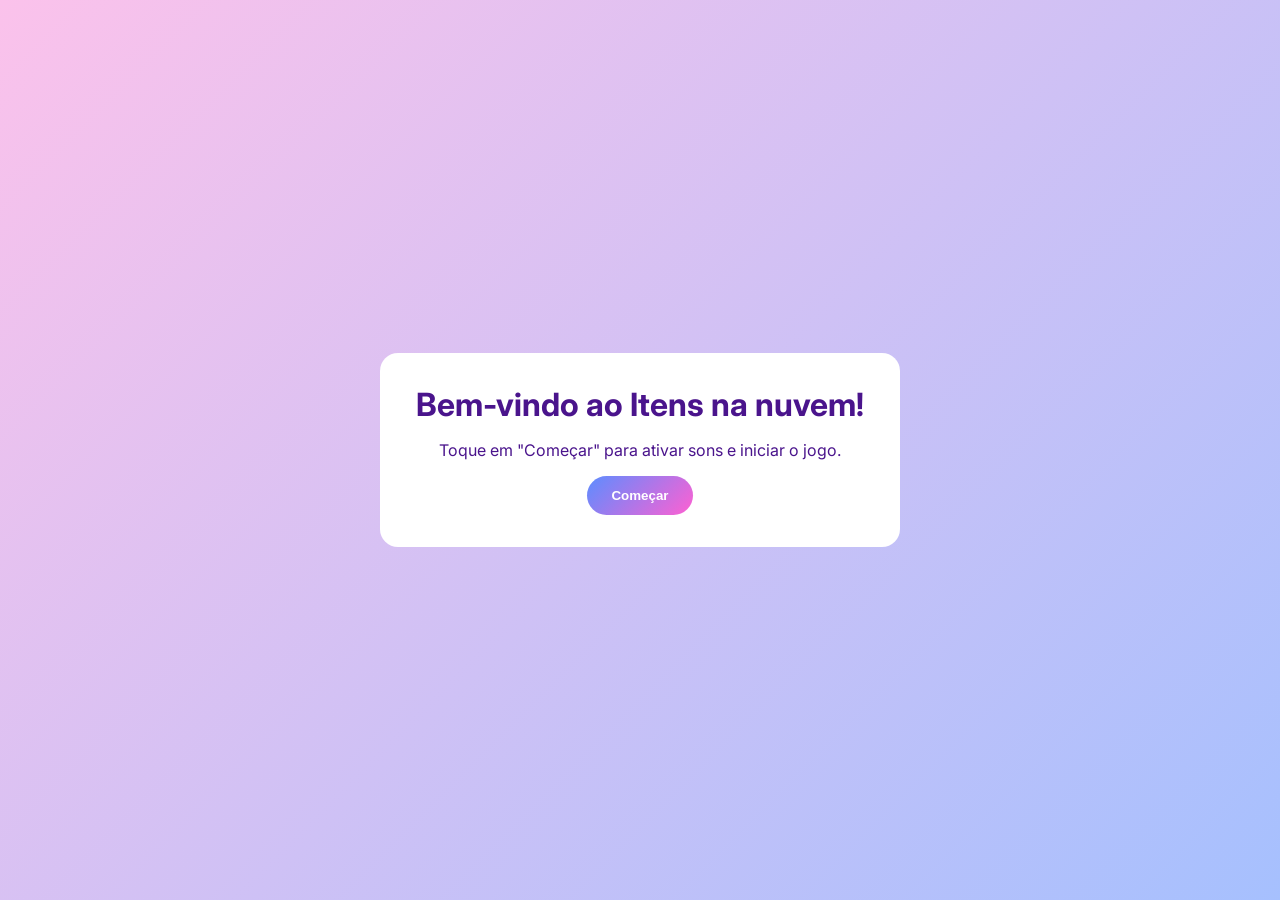
<file: arrastaresoltar.html>
<!doctype html>
<html lang="pt-BR">
<head>
<meta charset="utf-8" />
<meta name="viewport" content="width=device-width,initial-scale=1,viewport-fit=cover" />
<title>Itens na nuvem</title>

<!-- PWA meta -->
<link rel="manifest" href="manifest.json">
<meta name="theme-color" content="#a7d0f3"/>
<link rel="icon" href="icons/icon-192.png">

<!-- Fonts -->
<link href="https://fonts.googleapis.com/css2?family=Inter:wght@400;700;900&display=swap" rel="stylesheet">

<style>
:root{
  --bg1:#a7d0f3; --bg2:#e8c7ff; --accent1:#4a148c; --accent2:#6a1b9a;
  --card-bg: rgba(255,255,255,0.55);
  --glass: rgba(255,255,255,0.25);
}
*{box-sizing:border-box}
html,body{height:100%; margin:0; padding:0; font-family:Inter,system-ui,-apple-system,"Segoe UI",Roboto; background:linear-gradient(135deg,var(--bg1),var(--bg2)); color:var(--accent1); -webkit-font-smoothing:antialiased; -moz-osx-font-smoothing:grayscale;}
a{color:inherit; text-decoration:none}

/* Layout */
.wrapper{min-height:100vh; display:flex; align-items:center; justify-content:center; padding:2vmax;}
.game-card{
  width:min(1100px,96%);
  background:var(--card-bg); border-radius:20px; padding:clamp(18px,3vw,36px);
  box-shadow:0 20px 40px rgba(0,0,0,0.12); backdrop-filter: blur(8px);
  display:flex; flex-direction:column; align-items:center;
}
.header{width:100%; display:flex; align-items:center; justify-content:space-between; gap:1rem; margin-bottom:1rem;}
.title{font-size:clamp(1.6rem,3.2vw,2.4rem); font-weight:900; color:var(--accent1); text-align:center; flex:1}
.controls{display:flex; gap:0.75rem; align-items:center}
.icon-btn{width:56px;height:56px;border-radius:50%;border:none!important;background:linear-gradient(135deg,#e0aaff,#aa22ff); color:#fff; display:grid;place-items:center; box-shadow:0 6px 15px rgba(0,0,0,0.2); cursor:pointer}
.icon-btn:active{transform:scale(.96)}
.start-overlay{position:fixed; inset:0; display:flex; align-items:center; justify-content:center; background:linear-gradient(135deg,#fbc2eb,#a6c0fe); z-index:999; transition:opacity .25s}
.start-card{background:white;padding:2rem;border-radius:18px;text-align:center; max-width:520px; width:90%}
.start-card h1{margin:0 0 1rem 0; color:#4a148c}
.start-card button{background:linear-gradient(135deg,#5c8dff,#ff60d2); color:white;border:none;padding:12px 24px;border-radius:999px; font-weight:700; cursor:pointer}

/* Main area */
.main-game{display:flex; gap:clamp(1rem,4vw,3rem); align-items:flex-start; width:100%; flex-wrap:wrap; justify-content:center}
.cloud-wrap{flex:1; min-width:260px; display:flex; justify-content:center; align-items:center}
#cloud-container{position:relative; width:min(540px,70%); max-width:640px; height:min(260px,35vh); display:flex; align-items:center; justify-content:center; transition:box-shadow .25s; border-radius:18px; background:transparent}
#cloud-bg{width:100%; height:100%; object-fit:contain; pointer-events:none}
#cloud-item{position:absolute; width:min(220px,40%); height:auto; transform:translateY(-10%); opacity:.35; transition:opacity .3s, transform .25s; pointer-events:none}

/* options */
.options{display:flex; gap:clamp(1rem,5vw,3rem); flex:1; justify-content:center; flex-wrap:wrap}
.option{
  width:min(170px,22vw); height:min(170px,22vw); border-radius:18px; display:flex; align-items:center; justify-content:center;
  background:linear-gradient(145deg,#bbfffe,#d0d7fd);
  box-shadow:6px 6px 18px rgba(0,0,0,0.12), -6px -6px 18px rgba(255,255,255,0.6);
  cursor:grab; touch-action:none; user-select:none; -webkit-user-select:none;
  transition:transform .18s, box-shadow .18s, opacity .2s;
}
.option:active{cursor:grabbing; transform:scale(.98)}
.option img{max-width:80%; max-height:80%}
.option.hidden{opacity:0; pointer-events:none; transform:scale(.95)}

/* instruction */
.instruction{width:100%; text-align:center; font-weight:700; color:var(--accent2); margin:14px 0 6px 0}

/* robot */
#robot{position:relative; width:100%; max-width:420px; height:auto; margin-top:6px; transition:transform .2s}
#robot.dance{animation:dance 1s ease}
@keyframes dance{0%{transform:rotate(0)}25%{transform:rotate(12deg)}50%{transform:rotate(-12deg)}75%{transform:rotate(12deg)}100%{transform:rotate(0)}}

/* lockscreen */
.lock-screen{position:fixed; inset:0; display:none; align-items:center; justify-content:center; background:rgba(0,0,0,0.6); z-index:2000}
.lock-box{background:var(--glass); padding:20px;border-radius:16px;max-width:340px;width:90%; text-align:center; border:1px solid rgba(255,255,255,0.28)}
.lock-box input{padding:10px;border-radius:10px;border:2px solid #f2e2ff;background:#f8f0ff;width:100%;}

/* responsive tweaks */
@media (max-width:720px){
  .game-card{padding:16px}
  .title{font-size:1.4rem}
  .options{gap:12px}
  .option{width:110px;height:110px;border-radius:14px}
  #cloud-item{width:120px}
  #robot{max-width:260px}
}
</style>
</head>
<body>

<div class="wrapper">
  <div class="game-card" role="application" aria-label="Jogo Arraste o item para a nuvem">
    <div class="header">
      <a href="Jogos.html" class="icon-btn" aria-label="Voltar">⬅</a>
      <div class="title">Arraste o item para a nuvem!</div>
      <div class="controls">
        <button id="installBtn" class="icon-btn" aria-label="Instalar">⤓</button>
        <button id="restart-button" class="icon-btn" aria-label="Reiniciar">⟳</button>
      </div>
    </div>

    <div class="instruction" id="instruction-text">Arraste a música para a nuvem.</div>

    <div class="main-game">
      <div class="cloud-wrap">
        <div id="cloud-container" aria-label="Alvo da nuvem">
          <img id="cloud-bg" src="nuvem2.png" alt="Nuvem">
          <img id="cloud-item" src="" alt="Item esperado" aria-hidden="true">
        </div>
      </div>

      <div class="options" id="options">
        <div class="option" id="music" role="button" tabindex="0" aria-label="Música" data-type="music">
          <img src="musica2.png" alt="">
        </div>
        <div class="option" id="photo" role="button" tabindex="0" aria-label="Foto" data-type="photo">
          <img src="foto2.png" alt="">
        </div>
        <div class="option" id="game" role="button" tabindex="0" aria-label="Videogame" data-type="game">
          <img src="videogame2.png" alt="">
        </div>
      </div>
    </div>

    <div id="robot-area" style="display:flex;justify-content:center;"></div>
  </div>
</div>

<!-- Start overlay (required for audio autoplay user gesture) -->
<div id="start-screen" class="start-overlay" aria-hidden="false">
  <div class="start-card">
    <h1>Bem-vindo ao Itens na nuvem!</h1>
    <p style="margin:0 0 1rem">Toque em "Começar" para ativar sons e iniciar o jogo.</p>
    <button id="start-game-btn">Começar</button>
  </div>
</div>

<!-- Lock screen (parental) -->
<div class="lock-screen" id="lock-screen" aria-hidden="true">
  <div class="lock-box" role="dialog" aria-modal="true" aria-label="Painel parental">
    <p style="margin:0;color:#6a0dad;font-weight:600">Painel Parental</p>
    <h2 style="margin:.5rem 0 0 0;color:var(--accent1)">Tempo esgotado!</h2>
    <p style="margin:.5rem 0">Digite a senha para continuar jogando:</p>
    <input type="password" id="unlockPassword" placeholder="Senha">
    <button style="margin-top:8px;padding:10px;border-radius:10px;background:linear-gradient(135deg,#a6c0fe,#fbc2eb);border:none;color:white;font-weight:700" onclick="unlockGame()">Desbloquear</button>
    <p id="unlockFeedback" style="color:red;font-weight:bold;margin-top:8px;"></p>
  </div>
</div>

<!-- Sounds (preload but won't autoplay until user gesture) -->
<audio id="victory-sound" src="itenscarregados.mp3" preload="auto"></audio>
<audio id="correct-sound" src="itemcorreto.mp3" preload="auto"></audio>
<audio id="wrong-sound" src="itemerrado.mp3" preload="auto"></audio>
<audio id="robot-music-sound" src="robomusica.mp3" preload="auto"></audio>
<audio id="robot-photo-sound" src="robofoto.mp3" preload="auto"></audio>
<audio id="robot-game-sound" src="robojogo.mp3" preload="auto"></audio>
<audio id="entrance-sound" src="oqueenuvem.mp3" preload="auto"></audio>
<audio id="after-sound" src="conecteoscabos.mp3" preload="auto"></audio>

<script>
/* ========== Configurações ========== */
const sequence = ['music','photo','game'];
const itemImages = { music: 'musica2.png', photo: 'foto2.png', game: 'videogame2.png' };
const instructionSequence = [
  'Arraste a música para a nuvem.',
  'Agora, arraste a foto para a nuvem.',
  'Por fim, arraste o videogame para a nuvem.'
];
const robotGifs = { music: 'robodanca (3).gif', photo: 'robofoto.gif', game: 'robojogo.gif' };

let current = 0;
let robot = null;
let currentRobotSound = null;
let startScreen = document.getElementById('start-screen');

/* Setup initial */
const cloudItem = document.getElementById('cloud-item');
const cloudContainer = document.getElementById('cloud-container');
const instructionText = document.getElementById('instruction-text');
cloudItem.src = itemImages[sequence[current]];
cloudItem.style.opacity = '.35';
instructionText.textContent = instructionSequence[current];

/* Audio references */
const sounds = {
  correct: document.getElementById('correct-sound'),
  wrong: document.getElementById('wrong-sound'),
  robotMusic: document.getElementById('robot-music-sound'),
  robotPhoto: document.getElementById('robot-photo-sound'),
  robotGame: document.getElementById('robot-game-sound'),
  entrance: document.getElementById('entrance-sound'),
  after: document.getElementById('after-sound'),
  victory: document.getElementById('victory-sound')
};

/* Ensure audio will play only after user gesture: start button */
document.getElementById('start-game-btn').addEventListener('click', async () => {
  startScreen.style.display = 'none';
  // try play entrance sounds in chain
  try {
    await sounds.entrance.play();
    sounds.entrance.onended = () => sounds.after.play().catch(()=>{});
  } catch(e){ /* autoplay blocked */ }
  // start parental timer if set
  if(localStorage.getItem('gameLimit') && localStorage.getItem('gameStart')) startTimerGame();
});

/* ========== Drag & Touch handling (robust) ========== */
const optionsWrap = document.getElementById('options');
let dragging = null;
let offsetX=0, offsetY=0;

function onOptionPointerDown(e){
  const target = e.currentTarget;
  e.preventDefault();
  dragging = target;
  target.setPointerCapture(e.pointerId);
  target.classList.add('dragging');
  const rect = target.getBoundingClientRect();
  offsetX = (e.clientX || e.touches?.[0]?.clientX) - rect.left;
  offsetY = (e.clientY || e.touches?.[0]?.clientY) - rect.top;
  target.style.position = 'fixed';
  target.style.zIndex = 9999;
  moveDragged(e);
}
function moveDragged(e){
  if(!dragging) return;
  const clientX = (e.clientX !== undefined) ? e.clientX : (e.touches && e.touches[0].clientX);
  const clientY = (e.clientY !== undefined) ? e.clientY : (e.touches && e.touches[0].clientY);
  dragging.style.left = (clientX - offsetX) + 'px';
  dragging.style.top = (clientY - offsetY) + 'px';
}
function endDragged(e){
  if(!dragging) return;
  // check drop over cloud
  const clientX = (e.clientX !== undefined) ? e.clientX : (e.changedTouches && e.changedTouches[0].clientX);
  const clientY = (e.clientY !== undefined) ? e.clientY : (e.changedTouches && e.changedTouches[0].clientY);
  const elements = document.elementsFromPoint(clientX, clientY);
  const cloudAtPoint = elements.find(el => el === cloudContainer || el.id === 'cloud-bg' || el.id === 'cloud-container');
  const id = dragging.id;
  dragging.style.position = '';
  dragging.style.left = '';
  dragging.style.top = '';
  dragging.style.zIndex = '';
  dragging.classList.remove('dragging');

  if(currentRobotSound){
    currentRobotSound.loop=false;
    currentRobotSound.pause();
    currentRobotSound.currentTime=0;
    currentRobotSound=null;
  }

  if(cloudAtPoint){
    handleDrop(id);
  }
  dragging = null;
}

/* Add pointer listeners to each option */
document.querySelectorAll('.option').forEach(opt=>{
  opt.addEventListener('pointerdown', onOptionPointerDown);
  opt.addEventListener('pointermove', moveDragged);
  opt.addEventListener('pointerup', endDragged);
  opt.addEventListener('pointercancel', endDragged);

  // keyboard accessibility: press Enter to "drop" on target (useful for a11y)
  opt.addEventListener('keydown', (ev)=>{
    if(ev.key === 'Enter' || ev.key === ' '){
      ev.preventDefault();
      // simulate drop if focused on cloud (we assume order)
      const type = opt.dataset.type || opt.id;
      handleDrop(type);
    }
  });
});

/* Also support native dragstart for desktop pointer */
document.querySelectorAll('.option').forEach(item=>{
  item.setAttribute('draggable','true');
  item.addEventListener('dragstart', e=>{
    e.dataTransfer.setData('text/plain', e.currentTarget.id);
    // create ghost image minimal
    const ghost = e.currentTarget.cloneNode(true);
    ghost.style.position='absolute'; ghost.style.top='-9999px';
    document.body.appendChild(ghost);
    e.dataTransfer.setDragImage(ghost, ghost.offsetWidth/2, ghost.offsetHeight/2);
    setTimeout(()=>document.body.removeChild(ghost),0);
  });
});
cloudContainer.addEventListener('dragover', e=>e.preventDefault());
cloudContainer.addEventListener('drop', e=>{
  e.preventDefault();
  const id = e.dataTransfer.getData('text/plain');
  handleDrop(id);
});

function handleDrop(id){
  const draggedElement = document.getElementById(id) || document.querySelector(`.option[data-type="${id}"]`);
  if(!draggedElement) return;

  if(id === sequence[current]){
    sounds.correct.play().catch(()=>{});
    // robot
    if(!robot){
      robot = document.createElement('img');
      robot.id = 'robot';
      robot.src = robotGifs[id];
      robot.alt = '';
      document.getElementById('robot-area').appendChild(robot);
    } else {
      robot.src = robotGifs[id];
    }
    robot.classList.add('dance');
    setTimeout(()=>robot.classList.remove('dance'),900);

    if(id === 'music') currentRobotSound = sounds.robotMusic;
    if(id === 'photo') currentRobotSound = sounds.robotPhoto;
    if(id === 'game') currentRobotSound = sounds.robotGame;

    currentRobotSound.currentTime = 0;
    currentRobotSound.loop = true;
    currentRobotSound.play().catch(()=>{});

    cloudContainer.classList.add('correct');
    setTimeout(()=>cloudContainer.classList.remove('correct'),300);

    cloudItem.src = itemImages[id];
    cloudItem.style.opacity = '1';
    draggedElement.classList.add('hidden');
    current++;

    if(current < sequence.length){
      setTimeout(()=>{
        cloudItem.src = itemImages[sequence[current]];
        cloudItem.style.opacity = '.35';
        instructionText.textContent = instructionSequence[current];
      }, 1400);
    } else {
      // vitória: registra histórico e toca som
      sounds.victory.play().catch(()=>{});
      recordHistory();
      // partículas leves
      spawnParticles();
    }
  } else {
    sounds.wrong.play().catch(()=>{});
    // pequena vibração (mobile)
    if(navigator.vibrate) navigator.vibrate(80);
  }
}

/* PARTICULAS SIMPLES */
function spawnParticles(){
  const count = 20;
  for(let i=0;i<count;i++){
    const p = document.createElement('div');
    p.className = 'particle';
    p.style.position='fixed';
    p.style.left = (window.innerWidth/2 + (Math.random()-0.5)*300) + 'px';
    p.style.top = (window.innerHeight/2 + (Math.random()-0.5)*200) + 'px';
    p.style.width = p.style.height = (8 + Math.random()*8) + 'px';
    p.style.borderRadius = '50%';
    p.style.background = `hsl(${Math.random()*360} 70% 60%)`;
    p.style.opacity = '0.9';
    p.style.transition = `transform ${1+Math.random()}s linear, opacity 1s ease`;
    document.body.appendChild(p);
    requestAnimationFrame(()=> {
      p.style.transform = `translateY(${200 + Math.random()*200}px) translateX(${(Math.random()-0.5)*200}px)`;
      p.style.opacity = '0';
    });
    setTimeout(()=>p.remove(), 1600);
  }
}

/* HISTORY */
function recordHistory(){
  const gameName = "Arrastar e soltar";
  let historico = JSON.parse(localStorage.getItem("gameHistory")) || {};
  if (!historico[gameName]) historico[gameName] = { plays:0 };
  historico[gameName].plays += 1;
  localStorage.setItem("gameHistory", JSON.stringify(historico));
}

/* RESTART */
document.getElementById('restart-button').addEventListener('click', resetGame);
function resetGame(){
  current = 0;
  cloudItem.src = itemImages[sequence[current]];
  cloudItem.style.opacity = '.35';
  instructionText.textContent = instructionSequence[current];
  document.querySelectorAll('.option').forEach(opt => opt.classList.remove('hidden','dragging'));
  if(robot){ robot.remove(); robot = null; }
  if(currentRobotSound){ currentRobotSound.loop=false; currentRobotSound.pause(); currentRobotSound.currentTime=0; currentRobotSound=null; }
}

/* ========== Parental control ========== */
function startTimerGame(){
  clearInterval(window.limitCheckerGame);
  window.limitCheckerGame = setInterval(()=>{
    const gameLimit = parseInt(localStorage.getItem('gameLimit')) || 0;
    const gameStart = parseInt(localStorage.getItem('gameStart')) || 0;
    if(gameLimit && gameStart){
      const elapsed = (Date.now() - gameStart)/1000;
      if(elapsed >= gameLimit){
        clearInterval(window.limitCheckerGame);
        const lock = document.getElementById('lock-screen');
        lock.style.display = 'flex';
        lock.setAttribute('aria-hidden','false');
      }
    }
  }, 1000);
}

function unlockGame(){
  const input = document.getElementById('unlockPassword').value;
  const savedPassword = localStorage.getItem('parentPassword') || '1234';
  const feedback = document.getElementById('unlockFeedback');
  if(input === savedPassword){
    document.getElementById('lock-screen').style.display = 'none';
    document.getElementById('unlockPassword').value = '';
    feedback.textContent = '';
    localStorage.setItem('gameStart', Date.now());
    startTimerGame();
  } else {
    feedback.textContent = 'Senha incorreta!';
  }
}

if(localStorage.getItem('gameLimit') && localStorage.getItem('gameStart')){
  startTimerGame();
}

/* ========== Install prompt handling ========== */
let deferredPrompt;
const installBtn = document.getElementById('installBtn');
installBtn.style.display = 'none';
window.addEventListener('beforeinstallprompt', (e) => {
  e.preventDefault();
  deferredPrompt = e;
  installBtn.style.display = 'inline-grid';
});
installBtn.addEventListener('click', async ()=>{
  if(!deferredPrompt) return;
  deferredPrompt.prompt();
  const { outcome } = await deferredPrompt.userChoice;
  deferredPrompt = null;
  installBtn.style.display = 'none';
});

/* ========== Service Worker registration ========== */
if('serviceWorker' in navigator){
  window.addEventListener('load', ()=> {
    navigator.serviceWorker.register('sw.js').then(reg => {
      console.log('SW registrado', reg);
    }).catch(err => console.warn('Erro ao registrar SW', err));
  });
}

/* ========== Accessibility: keyboard focus styles ========== */
document.addEventListener('keydown', (ev)=>{
  if(ev.key === 'Escape') {
    // close overlays if any
    startScreen.style.display = 'none';
    document.getElementById('lock-screen').style.display = 'none';
  }
});

/* ========== utility: handle native drop from pointer events on cloud ========== */
cloudContainer.addEventListener('pointerup', (e)=> {
  // in case dragging is null, maybe file drop ignored
});
</script>

</body>
</html>
</file>
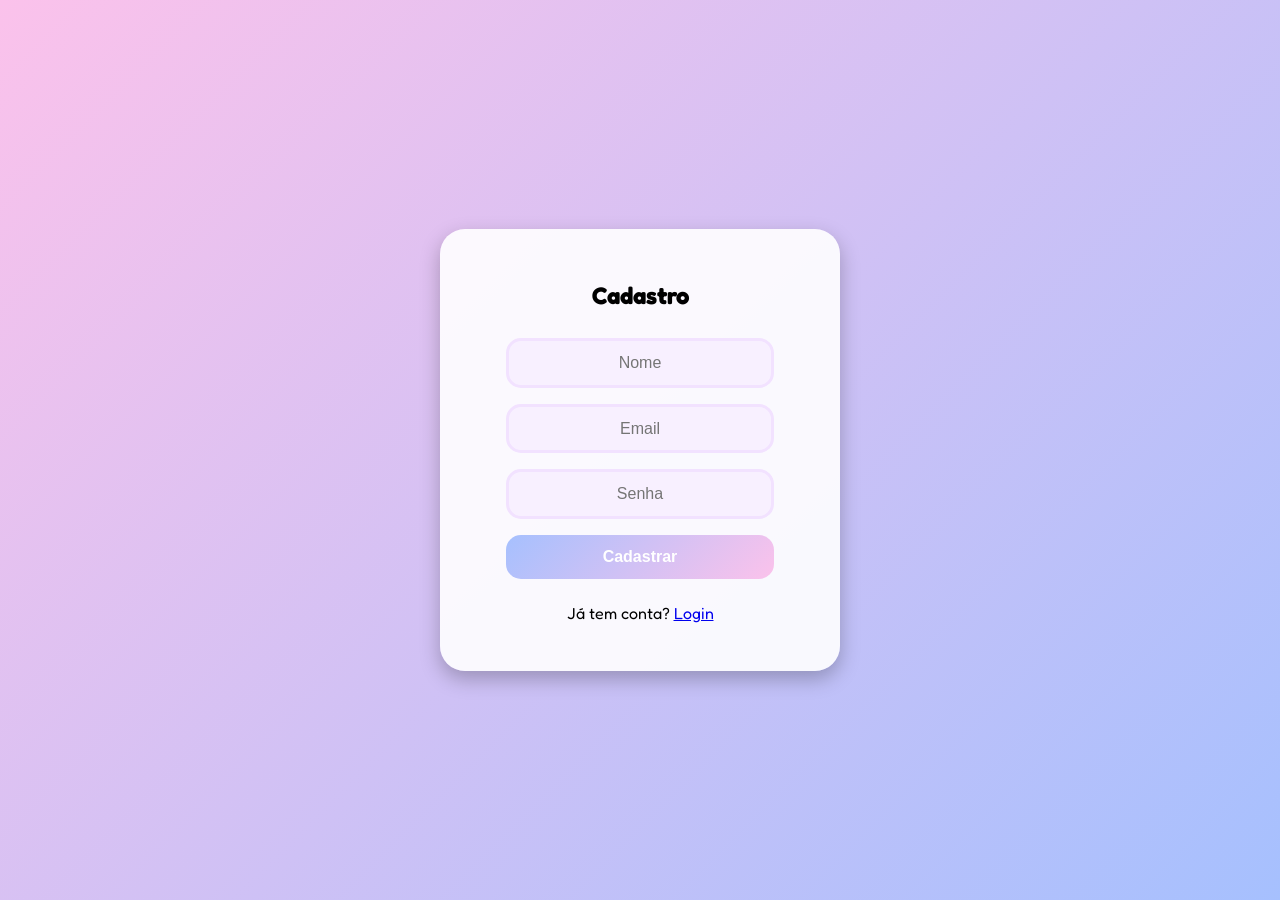
<file: cadastro.html>
<!DOCTYPE html>
<html lang="pt-BR">
<head>
<meta charset="UTF-8">
<meta name="viewport" content="width=device-width, initial-scale=1.0">
<title>Cadastro</title>
<link rel="manifest" href="./manifest.json">
<link href="https://fonts.googleapis.com/css2?family=Fredoka:wght@400;700&display=swap" rel="stylesheet">
<style>
  body { margin:0; padding:0; font-family:'Fredoka', sans-serif; background: linear-gradient(135deg, #fbc2eb, #a6c0fe);
         display:flex; justify-content:center; align-items:center; min-height:100vh; }
  .container { background: rgba(255,255,255,0.9); padding:clamp(1.5rem, 5vw, 2rem); border-radius:25px; text-align:center; width:95%; max-width:400px; box-shadow:0 8px 20px rgba(0,0,0,0.25); box-sizing: border-box;}
  input, button { width: 100%; max-width: 80%; padding:clamp(0.6rem, 2vw, 0.8rem); margin:0.5rem 0; border-radius:15px; border:none; box-sizing: border-box; }
  input { border:3px solid #f2e2ff; background-color:#f8f0ff; text-align:center; font-size:clamp(0.9rem, 3vw, 1rem); }
  button { background: linear-gradient(135deg, #a6c0fe, #fbc2eb); color:white; font-weight:bold; cursor:pointer; font-size:clamp(0.9rem, 3vw, 1rem); }
  button:hover { transform: scale(1.05); }
  #feedback { color:#ff5252; margin-top:10px; font-weight:bold; font-size:clamp(0.9rem, 3vw, 1rem); }
</style>
</head>
<body>

<div class="container">
  <h2>Cadastro</h2>
  <input type="text" id="nome" placeholder="Nome"><br>
  <input type="email" id="email" placeholder="Email"><br>
  <input type="password" id="senha" placeholder="Senha"><br>
  <button onclick="cadastrar()">Cadastrar</button>
  <p>Já tem conta? <a href="login.html">Login</a></p>
  <p id="feedback"></p>
</div>

<script>
  function cadastrar() {
    const nome = document.getElementById('nome').value.trim();
    const email = document.getElementById('email').value.trim();
    const senha = document.getElementById('senha').value.trim();
    const feedback = document.getElementById('feedback');

    if(!nome || !email || !senha) {
      feedback.textContent = "Preencha todos os campos!";
      return;
    }

    let usuarios = JSON.parse(localStorage.getItem("usuarios")) || [];

    // Verifica se já existe usuário com o mesmo email
    if(usuarios.some(u => u.email === email)) {
      feedback.textContent = "Email já cadastrado!";
      return;
    }

    usuarios.push({ nome, email, senha, progresso: 0 });
    localStorage.setItem("usuarios", JSON.stringify(usuarios));

    feedback.style.color = "green";
    feedback.textContent = "Cadastro realizado com sucesso!";
    setTimeout(() => { window.location.href = "login.html"; }, 2000);
  }
</script>
<script src="./register-sw.js"></script>
</body>
</html>

<style>
/* Responsive Media Queries for cadastro.html */
@media (max-width: 600px) {
    .container {
        padding: 1.5rem;
        margin: 1rem;
        max-width: 95vw;
    }
    
    input, button {
        width: 100%;
        padding: 0.6rem;
        font-size: 0.9rem;
    }
    
    button {
        font-size: 0.9rem;
    }
    
    #feedback {
        font-size: 0.9rem;
    }
}

@media (min-width: 601px) and (max-width: 900px) {
    .container {
        max-width: 80vw;
    }
}
</style>
</file>
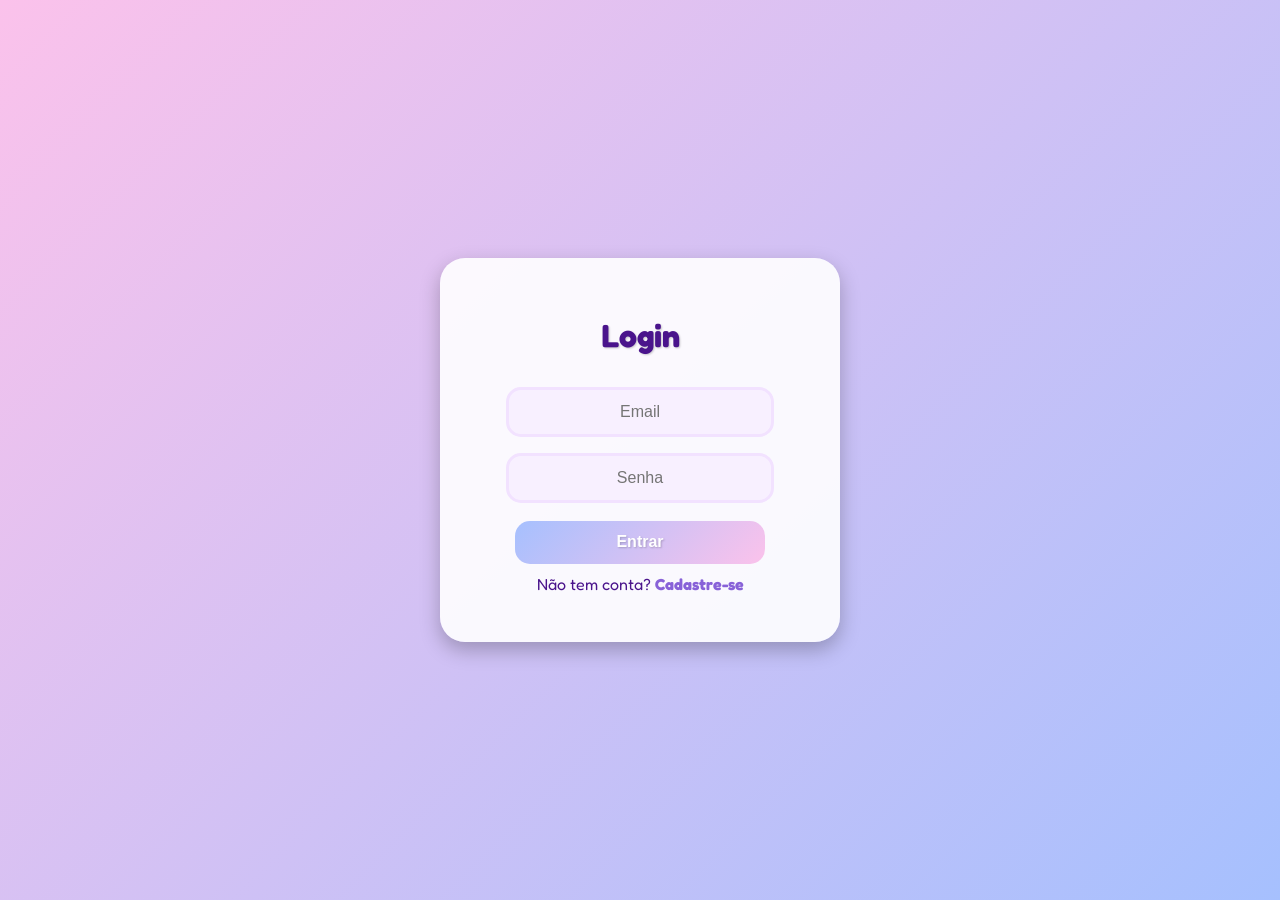
<file: home.html>
<!DOCTYPE html>
<html lang="pt-BR">
<head>
<meta charset="UTF-8">
<meta name="viewport" content="width=device-width, initial-scale=1.0">
<title>Login</title>
<link rel="manifest" href="./manifest.json">
<link href="https://fonts.googleapis.com/css2?family=Fredoka:wght@400;700&display=swap" rel="stylesheet">
<style>
  body {
    margin: 0;
    padding: 0;
    font-family: 'Fredoka', sans-serif;
    background: linear-gradient(135deg, #fbc2eb, #a6c0fe);
    display: flex;
    justify-content: center;
    align-items: center;
    min-height: 100vh;
  }

  .container {
    background: rgba(255,255,255,0.9);
    padding: clamp(1.5rem, 5vw, 2rem);
    border-radius: 25px;
    box-shadow: 0 8px 20px rgba(0,0,0,0.25);
    text-align: center;
    width: 95%;
    max-width: 400px;
    animation: bounceIn 0.8s ease;
    box-sizing: border-box;
  }

  h2 {
    color: #4a148c;
    text-shadow: 1px 1px 2px rgba(0,0,0,0.2);
    margin-bottom: 1.5rem;
    font-size: clamp(1.5rem, 5vw, 2rem);
  }

  input {
    width: 100%;
    max-width: 80%;
    padding: clamp(0.6rem, 2vw, 0.8rem);
    margin: 0.5rem 0;
    border-radius: 15px;
    border: 3px solid #f2e2ff;
    outline: none;
    text-align: center;
    background-color: #f8f0ff;
    color: #4a148c;
    font-size: clamp(0.9rem, 3vw, 1rem);
    transition: 0.3s;
    box-sizing: border-box;
  }

  input:focus {
    border-color: #d1b8ff;
    box-shadow: 0 0 8px rgba(209,184,255,0.8);
  }

  button {
    padding: clamp(0.6rem, 2vw, 0.8rem) clamp(2rem, 6vw, 2.5rem);
    margin-top: 10px;
    border-radius: 15px;
    border: none;
    background: linear-gradient(135deg, #a6c0fe, #fbc2eb);
    color: white;
    cursor: pointer;
    font-weight: bold;
    font-size: clamp(0.9rem, 3vw, 1rem);
    transition: transform 0.2s, box-shadow 0.2s;
    text-shadow: 1px 1px 2px rgba(0,0,0,0.2);
    width: 100%;
    max-width: 250px;
    box-sizing: border-box;
  }

  button:hover {
    transform: scale(1.05);
    box-shadow: 0 6px 15px rgba(0,0,0,0.3);
  }

  button:active {
    transform: scale(0.95);
  }

  p {
    margin-top: 10px;
    color: #4a148c;
    font-size: clamp(0.9rem, 3vw, 1rem);
  }

  a {
    color: #8862d8;
    text-decoration: none;
    font-weight: bold;
  }

  #feedback {
    color: #ff5252;
    margin-top: 10px;
    font-weight: bold;
    font-size: clamp(0.9rem, 3vw, 1rem);
  }

  @keyframes bounceIn {
    0% { transform: scale(0.5); opacity: 0; }
    50% { transform: scale(1.1); opacity: 1; }
    100% { transform: scale(1); }
  }
</style>
</head>
<body>

<div class="container">
  <h2>Login</h2>
  <input type="email" id="email" placeholder="Email"><br>
  <input type="password" id="senha" placeholder="Senha"><br>
  <button onclick="login()">Entrar</button>
  <p>Não tem conta? <a href="cadastro.html">Cadastre-se</a></p>
  <p id="feedback"></p>
</div>

<script>
function login() {
  const email = document.getElementById('email').value.trim();
  const senha = document.getElementById('senha').value.trim();
  const feedback = document.getElementById('feedback');

  const users = JSON.parse(localStorage.getItem('users')) || [];
  const user = users.find(u => u.email === email && u.senha === senha);

  if(user) {
    localStorage.setItem('currentUser', JSON.stringify(user));
    window.location.href = 'telainicial.html';
  } else {
    feedback.textContent = "Email ou senha incorretos!";
  }
}
</script>
<script src="./register-sw.js"></script>
</body>
</html>

<style>
/* Responsive Media Queries for home.html */
@media (max-width: 600px) {
    .container {
        padding: 1.5rem;
        margin: 1rem;
        max-width: 95vw;
    }
    
    h2 {
        font-size: 1.5rem;
        margin-bottom: 1rem;
    }
    
    input {
        width: 100%;
        padding: 0.6rem;
        font-size: 0.9rem;
    }
    
    button {
        width: 100%;
        padding: 0.8rem 2rem;
        font-size: 0.9rem;
    }
    
    p, #feedback {
        font-size: 0.9rem;
    }
}

@media (min-width: 601px) and (max-width: 900px) {
    .container {
        max-width: 80vw;
    }
    
    button {
        max-width: 200px;
    }
}
</style>
</file>
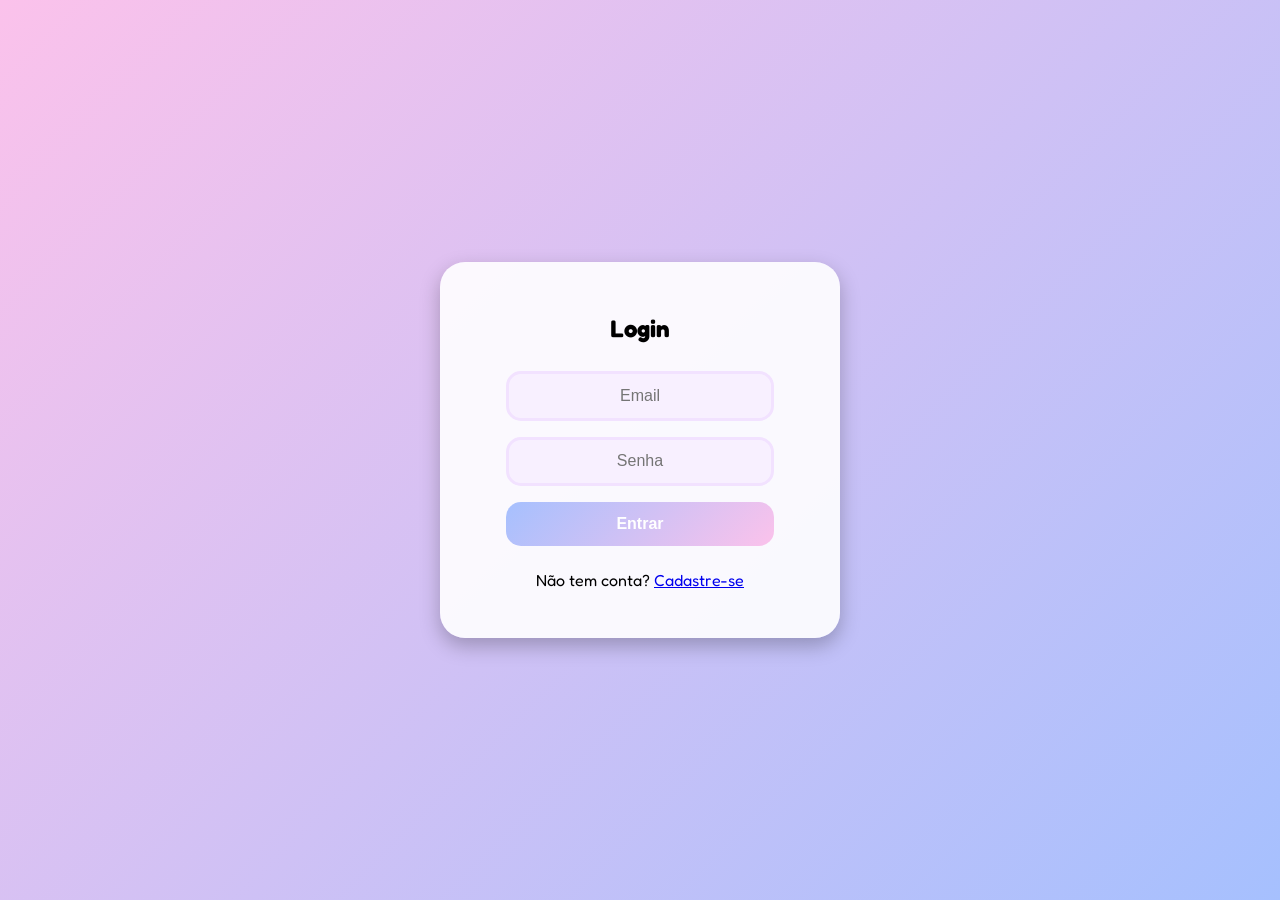
<file: login.html>
<!DOCTYPE html>
<html lang="pt-BR">
<head>
<meta charset="UTF-8">
<meta name="viewport" content="width=device-width, initial-scale=1.0">
<title>Login</title>
<link rel="manifest" href="./manifest.json">
<link href="https://fonts.googleapis.com/css2?family=Fredoka:wght@400;700&display=swap" rel="stylesheet">
<style>
  body { margin:0; padding:0; font-family:'Fredoka', sans-serif;
         background: linear-gradient(135deg, #fbc2eb, #a6c0fe);
         display:flex; justify-content:center; align-items:center; min-height:100vh; }
  .container { background: rgba(255,255,255,0.9); padding:clamp(1.5rem, 5vw, 2rem); border-radius:25px; text-align:center;
               width:95%; max-width:400px; box-shadow:0 8px 20px rgba(0,0,0,0.25); box-sizing: border-box;}
  input, button { width: 100%; max-width: 80%; padding:clamp(0.6rem, 2vw, 0.8rem); margin:0.5rem 0; border-radius:15px; border:none; box-sizing: border-box; }
  input { border:3px solid #f2e2ff; background-color:#f8f0ff; text-align:center; font-size:clamp(0.9rem, 3vw, 1rem); }
  button { background: linear-gradient(135deg, #a6c0fe, #fbc2eb); color:white; font-weight:bold; cursor:pointer; font-size:clamp(0.9rem, 3vw, 1rem); }
  button:hover { transform: scale(1.05); }
  #feedback { color:#ff5252; margin-top:10px; font-weight:bold; font-size:clamp(0.9rem, 3vw, 1rem); }
</style>
</head>
<body>

<div class="container">
  <h2>Login</h2>
  <input type="email" id="email" placeholder="Email"><br>
  <input type="password" id="senha" placeholder="Senha"><br>
  <button onclick="login()">Entrar</button>
  <p>Não tem conta? <a href="cadastro.html">Cadastre-se</a></p>
  <p id="feedback"></p>
</div>

<script>
  function login() {
    const email = document.getElementById('email').value.trim();
    const senha = document.getElementById('senha').value.trim();
    const feedback = document.getElementById('feedback');

    if(!email || !senha) {
      feedback.textContent = "Preencha todos os campos!";
      return;
    }

    let usuarios = JSON.parse(localStorage.getItem("usuarios")) || [];
    let user = usuarios.find(u => u.email === email && u.senha === senha);

    if(user) {
      localStorage.setItem("currentUser", JSON.stringify(user));
      window.location.href = "telainicial.html";
    } else {
      feedback.textContent = "Email ou senha incorretos!";
    }
  }
</script>
<script src="./register-sw.js"></script>
</body>
</html>

<style>
/* Responsive Media Queries for login.html */
@media (max-width: 600px) {
    .container {
        padding: 1.5rem;
        margin: 1rem;
        max-width: 95vw;
    }
    
    input, button {
        width: 100%;
        padding: 0.6rem;
        font-size: 0.9rem;
    }
    
    button {
        font-size: 0.9rem;
    }
    
    #feedback {
        font-size: 0.9rem;
    }
}

@media (min-width: 601px) and (max-width: 900px) {
    .container {
        max-width: 80vw;
    }
}
</style>
</file>
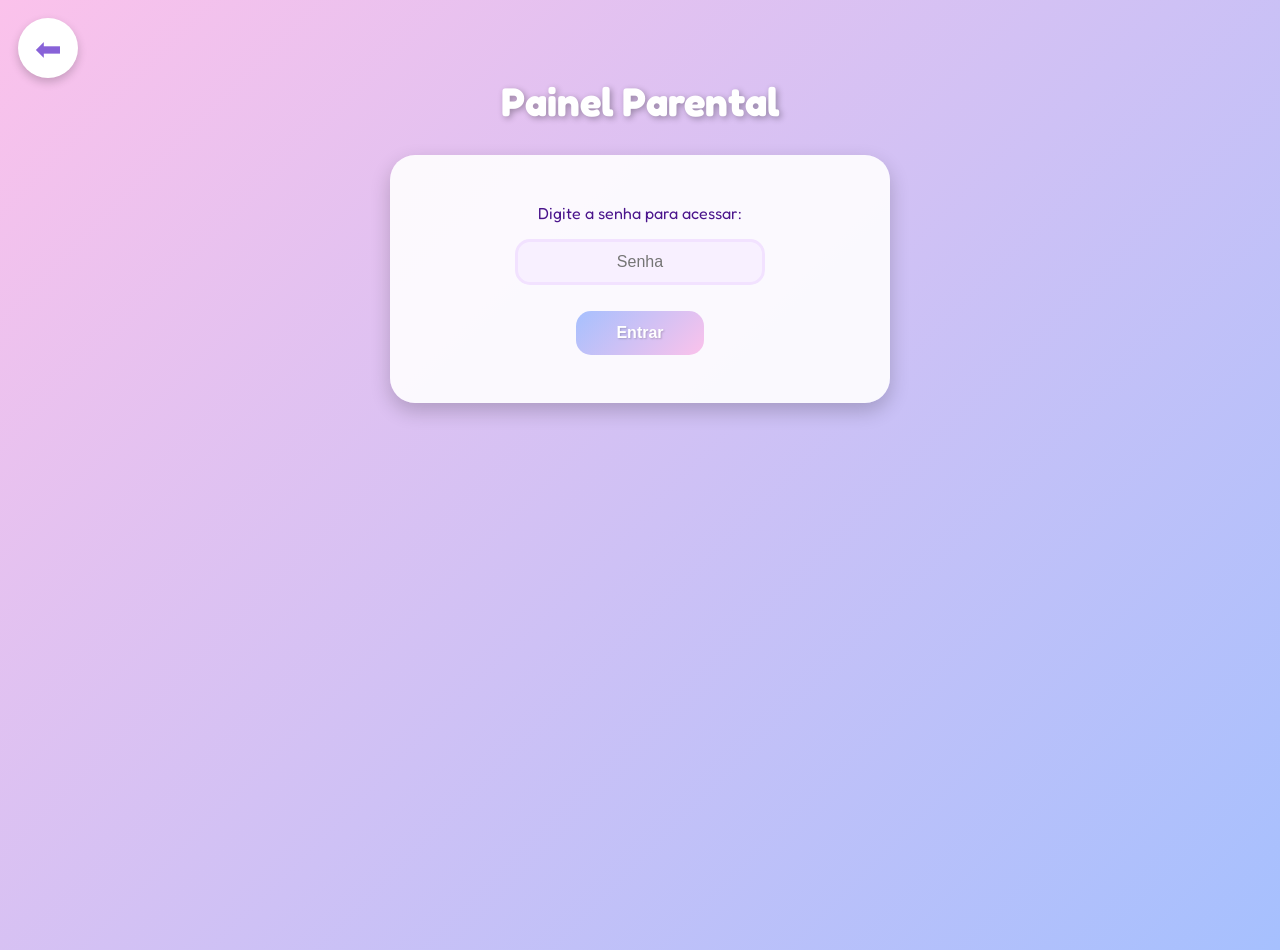
<file: painelparental.html>
<!DOCTYPE html>
<html lang="pt-BR">
<head>
<meta charset="UTF-8">
<meta name="viewport" content="width=device-width, initial-scale=1.0">
<title>Painel Parental</title>
<link rel="manifest" href="./manifest.json">
<link href="https://fonts.googleapis.com/css2?family=Fredoka:wght@400;700&display=swap" rel="stylesheet">
<style>
  body {
    margin: 0;
    padding: 0;
    font-family: 'Fredoka', sans-serif;
    background: linear-gradient(135deg, #fbc2eb, #a6c0fe);
    display: flex;
    flex-direction: column;
    align-items: center;
    justify-content: flex-start;
    min-height: 100vh;
    padding-top: 50px;
    color: #4a148c;
    overflow-x: hidden;
  }
  h1 { text-align:center; color:#fff; font-size:clamp(1.8rem, 5vw, 2.5rem); margin-bottom:clamp(1rem, 4vw, 30px); text-shadow:2px 2px 6px rgba(0,0,0,0.3);}
  h2 { color:#8862d8; margin-bottom:1rem; text-shadow:1px 1px 2px rgba(0,0,0,0.1); font-size:clamp(1.2rem, 3vw, 1.5rem);}
  .login-container, .panel-container {
    background: rgba(255,255,255,0.9);
    padding: clamp(1.5rem, 4vw, 2rem);
    border-radius: 25px;
    box-shadow:0 8px 20px rgba(0,0,0,0.2);
    text-align:center;
    width:95%;
    max-width:500px;
    margin-bottom:clamp(1rem, 2vw, 20px);
    animation:bounceIn 0.8s ease;
    box-sizing: border-box;
  }
  input[type="password"], input[type="number"] {
    padding:clamp(0.5rem, 2vw, 0.7rem); font-size:clamp(0.9rem, 3vw, 1rem); margin-bottom:1rem;
    width:100%; max-width:250px;
    border:3px solid #f2e2ff; border-radius:15px;
    outline:none; transition:0.3s; background-color:#f8f0ff;
    text-align:center; color:#4a148c; box-sizing: border-box;
  }
  input:focus { border-color:#d1b8ff; box-shadow:0 0 8px rgba(209,184,255,0.8);}
  button {
    padding:clamp(0.6rem, 2vw, 0.8rem) clamp(2rem, 6vw, 2.5rem); font-size:clamp(0.9rem, 3vw, 1rem); border-radius:15px; border:none;
    background:linear-gradient(135deg,#a6c0fe,#fbc2eb); color:white; cursor:pointer;
    margin-top:10px; font-weight:bold; transition:transform 0.2s, box-shadow 0.2s;
    text-shadow:1px 1px 2px rgba(0,0,0,0.2);
  }
  button:hover { transform:scale(1.05); box-shadow:0 6px 15px rgba(0,0,0,0.3);}
  button:active { transform:scale(0.95);}
  .game-history {
    background:#f0f8ff; padding:clamp(0.8rem, 2vw, 1rem); margin:8px 0;
    border-radius:15px; box-shadow:0 3px 10px rgba(0,0,0,0.1);
    text-align:left; border-left:clamp(4px, 1vw, 6px) solid #a6c0fe; font-size:clamp(0.9rem, 3vw, 1rem);
  }
  #feedback { color:#ff5252; font-weight:bold; margin-top:10px; animation:fadeIn 0.5s; font-size:clamp(0.9rem, 3vw, 1rem);}
  .back-button { position:absolute; top:clamp(10px, 2vh, 20px); left:clamp(10px, 2vh, 20px); width:clamp(50px, 8vw, 60px); height:clamp(50px, 8vw, 60px); border-radius:50%;
    background:#fff; display:flex; align-items:center; justify-content:center; box-shadow:0 4px 10px rgba(0,0,0,0.2);
    text-decoration:none; transition:transform 0.2s;
  }
  .back-button:hover { transform:scale(1.1);}
  .back-button-icon { font-size:clamp(1.5rem, 3vw, 2rem); color:#8862d8;}
  .message-box {
    position: fixed; top:50%; left:50%; transform:translate(-50%,-50%);
    background: rgba(255,255,255,0.95); padding:clamp(1.5rem, 4vw, 2rem); border-radius:20px;
    box-shadow:0 8px 20px rgba(0,0,0,0.25); text-align:center; z-index:1000;
    display:none; animation:fadeIn 0.3s ease;
  }
  .message-box p { margin:0 0 1rem 0; color:#333; font-size:clamp(0.9rem, 3vw, 1rem); }
  .message-box button { padding:clamp(0.4rem, 1.5vw, 0.5rem) clamp(1.2rem, 3vw, 1.5rem); font-size:clamp(0.9rem, 3vw, 1rem);}
  .lock-screen {
    position: fixed; top:0; left:0; width:100%; height:100%;
    background: rgba(0,0,0,0.6); display:flex; justify-content:center; align-items:center;
    z-index:2000; display:none;
  }
  .lock-box {
    background:#fff; padding:clamp(1.5rem, 4vw, 2rem); border-radius:25px; text-align:center;
    box-shadow:0 8px 20px rgba(0,0,0,0.3); max-width:400px; width:95%;
  }
  .lock-box h2 { color:#8862d8; margin-bottom:1rem; font-size:clamp(1.2rem, 3vw, 1.5rem); }
</style>
</head>
<body>

<a href="telainicial.html" class="back-button">
  <span class="back-button-icon">⬅</span>
</a>

<h1>Painel Parental</h1>

<div class="login-container" id="login-container">
  <p>Digite a senha para acessar:</p>
  <input type="password" id="password" placeholder="Senha">
  <br>
  <button onclick="checkPassword()">Entrar</button>
  <p id="feedback"></p>
</div>

<div class="panel-container" id="panel" style="display:none;">
  <h2>Controle Parental</h2>
  <p>Defina o tempo máximo de jogo (minutos):</p>
  <input type="number" id="timeLimit" placeholder="Ex: 30">
  <button onclick="setTimeLimit()">Definir Limite</button>

  <h2>Histórico de Jogos Jogados:</h2>
  <div id="gameHistory"></div>
  <button onclick="resetHistory()">Reiniciar Histórico</button>

  <h2>Alterar Senha</h2>
  <input type="password" id="newPassword" placeholder="Nova senha">
  <button onclick="changePassword()">Salvar Nova Senha</button>
</div>

<div class="message-box" id="message-box">
  <p id="message-text"></p>
  <button onclick="hideMessage()">OK</button>
</div>

<div class="lock-screen" id="lock-screen">
  <div class="lock-box">
    <h2>Tempo esgotado!</h2>
    <p>Digite a senha para continuar jogando:</p>
    <input type="password" id="unlockPassword" placeholder="Senha">
    <br>
    <button onclick="unlockGame()">Desbloquear</button>
    <p id="unlockFeedback" style="color:red;font-weight:bold;"></p>
  </div>
</div>

<script>
function showMessage(message) {
  document.getElementById("message-text").textContent = message;
  document.getElementById("message-box").style.display = "block";
}
function hideMessage() { document.getElementById("message-box").style.display = "none"; }

if (!localStorage.getItem("parentPassword")) {
  localStorage.setItem("parentPassword","1234");
}

function checkPassword() {
  const input = document.getElementById('password').value;
  const savedPassword = localStorage.getItem("parentPassword");
  const feedback = document.getElementById('feedback');
  if(input === savedPassword){
    document.getElementById('login-container').style.display='none';
    document.getElementById('panel').style.display='block';
    loadGameHistory();
  } else { feedback.textContent="Senha incorreta!"; }
}

function setTimeLimit() {
  const minutes = parseInt(document.getElementById('timeLimit').value);
  if(!isNaN(minutes)&&minutes>0){
    localStorage.setItem('gameLimit',minutes*60);
    localStorage.setItem('gameStart',Date.now());
    showMessage(`Tempo de jogo definido para ${minutes} minutos.`);
    startTimer();
  } else { showMessage("Digite um valor válido em minutos."); }
}

function startTimer(){
  clearInterval(window.limitChecker);
  window.limitChecker=setInterval(()=>{
    const gameLimit=parseInt(localStorage.getItem('gameLimit'))||0;
    const gameStart=parseInt(localStorage.getItem('gameStart'))||0;
    if(gameLimit && gameStart){
      const elapsed=(Date.now()-gameStart)/1000;
      if(elapsed>=gameLimit){
        clearInterval(window.limitChecker);
        document.getElementById("lock-screen").style.display="flex";
      }
    }
  },1000);
}

function unlockGame(){
  const input=document.getElementById("unlockPassword").value;
  const savedPassword=localStorage.getItem("parentPassword");
  if(input===savedPassword){
    document.getElementById("lock-screen").style.display="none";
    localStorage.setItem('gameStart',Date.now());
    startTimer();
  } else {
    document.getElementById("unlockFeedback").textContent="Senha incorreta!";
  }
}

function loadGameHistory(){
  const historyDiv=document.getElementById("gameHistory");
  historyDiv.innerHTML="";
  const historico=JSON.parse(localStorage.getItem("gameHistory"))||{};
  if(Object.keys(historico).length===0){
    historyDiv.innerHTML="<p>Nenhum jogo jogado ainda.</p>";
  } else {
    for(let jogo in historico){
      const div=document.createElement("div");
      div.className="game-history";
      // Mostra apenas o número de vezes jogadas
      div.textContent=`${jogo}: ${historico[jogo].plays} vez(es)`;
      historyDiv.appendChild(div);
    }
  }
}

function resetHistory(){
  localStorage.removeItem("gameHistory");
  loadGameHistory();
  showMessage("Histórico reiniciado.");
}

function changePassword(){
  const newPass=document.getElementById("newPassword").value;
  if(newPass.length<3){ showMessage("A senha precisa ter pelo menos 3 caracteres."); return; }
  localStorage.setItem("parentPassword",newPass);
  showMessage("Senha alterada com sucesso!");
}

// Inicia timer se já existir limite
if(localStorage.getItem('gameLimit') && localStorage.getItem('gameStart')){
  startTimer();
}
</script>
<script src="./register-sw.js"></script>
</body>
</html>

<style>
/* Responsive Media Queries for painelparental.html */
@media (max-width: 600px) {
    body {
        padding-top: 40px;
    }
    
    .login-container, .panel-container {
        padding: 1.5rem;
        margin: 1rem;
        max-width: 95vw;
    }
    
    input[type="password"], input[type="number"] {
        width: 100%;
        padding: 0.6rem;
        font-size: 0.9rem;
    }
    
    button {
        padding: 0.8rem 2rem;
        font-size: 0.9rem;
    }
    
    .game-history {
        padding: 0.8rem;
        font-size: 0.9rem;
    }
    
    #feedback {
        font-size: 0.9rem;
    }
    
    .back-button {
        width: 50px;
        height: 50px;
        top: 10px;
        left: 10px;
    }
    
    .back-button-icon {
        font-size: 1.5rem;
    }
    
    .message-box {
        padding: 1.5rem;
    }
    
    .lock-box {
        padding: 1.5rem;
        max-width: 90vw;
    }
}

@media (min-width: 601px) and (max-width: 900px) {
    .login-container, .panel-container {
        max-width: 80vw;
    }
    
    .lock-box {
        max-width: 80vw;
    }
}
</style>
</file>
